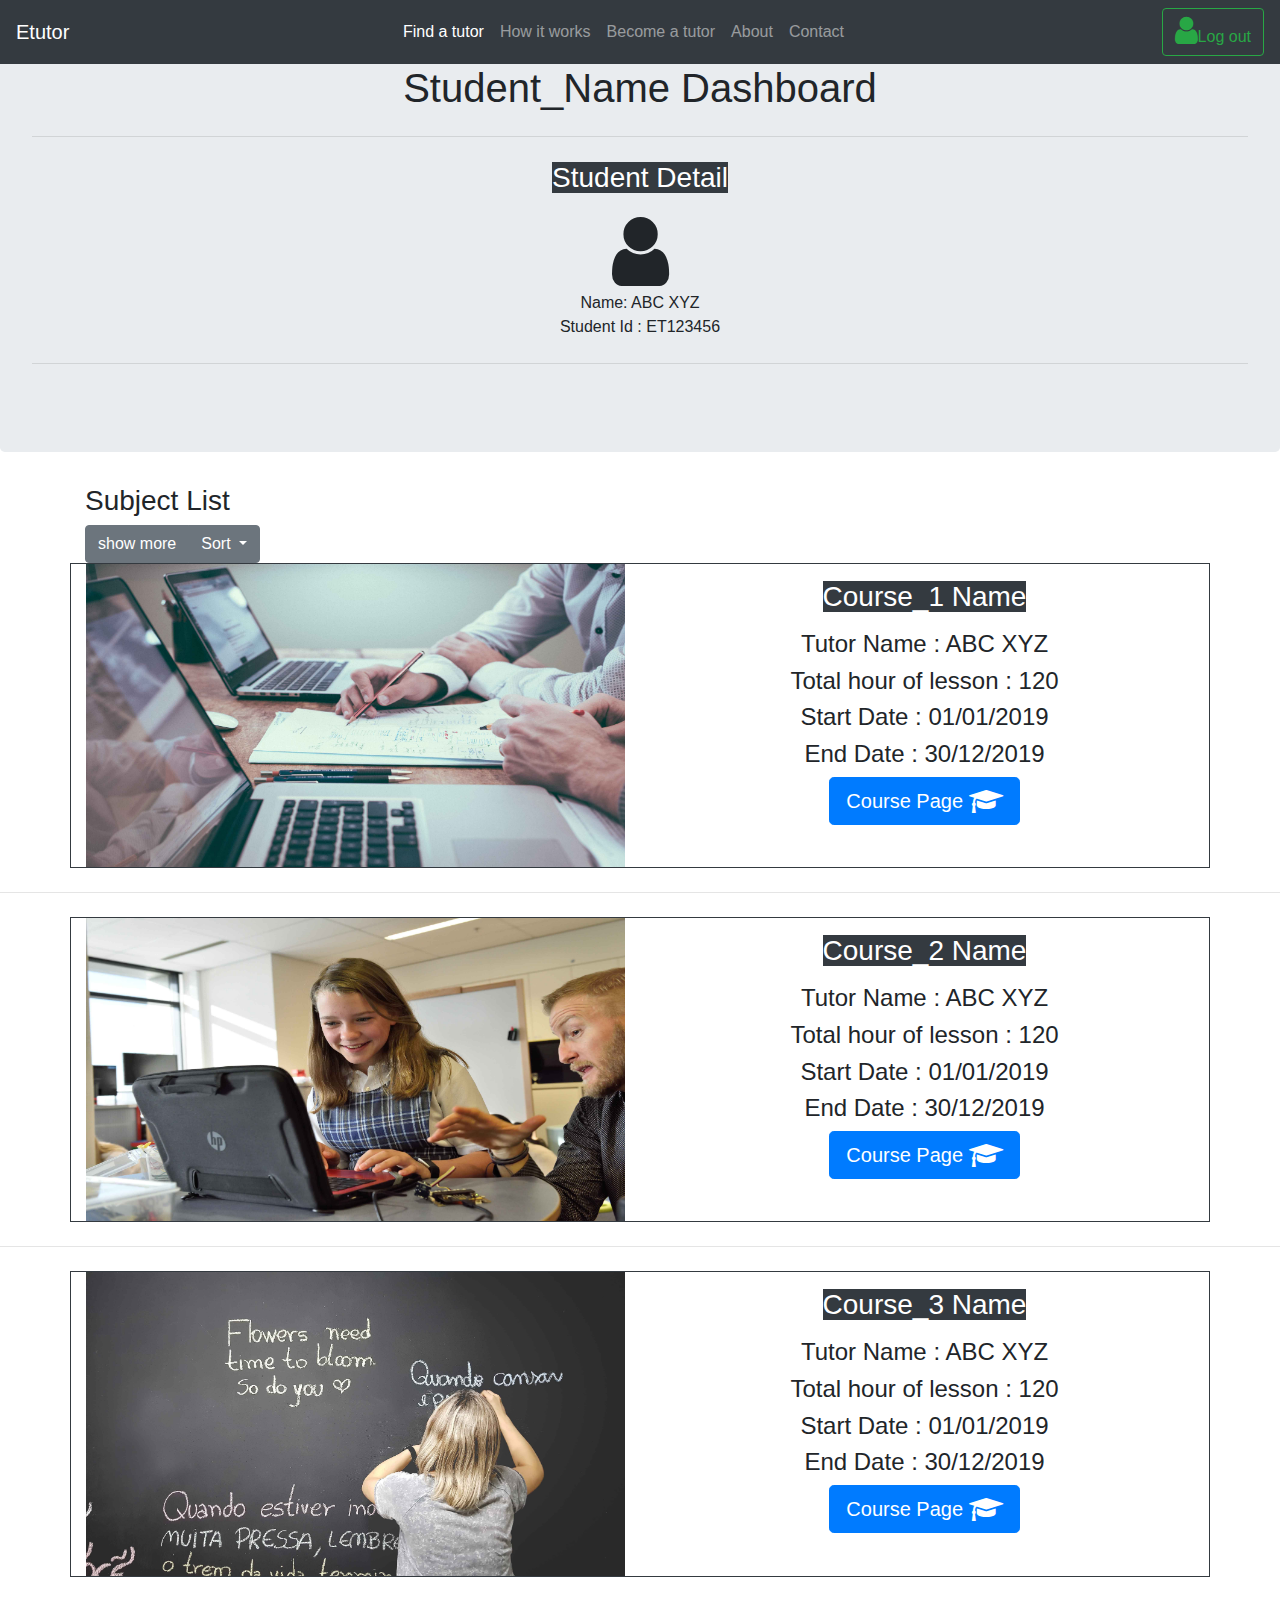
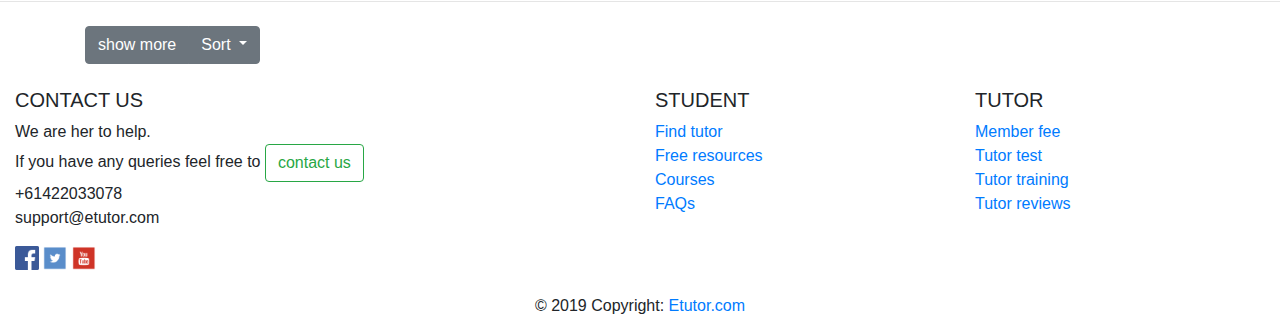
<file: Etutor_team02_FE/Etutor/dashboard_student.html>
<!doctype html>
<html lang="en">
  <head>
    <!-- Required meta tags -->
    <meta charset="utf-8">
    <meta name="viewport" content="width=device-width, initial-scale=1, shrink-to-fit=no">

    <!-- Bootstrap CSS -->
    <link rel="stylesheet" href="css/bootstrap.min.css" >
    <link href="https://maxcdn.bootstrapcdn.com/font-awesome/4.2.0/css/font-awesome.min.css" rel="stylesheet">
    
    
    

    <title>Etutor </title>
  </head>
    <body>
        <header>
            <nav class="navbar navbar-expand-md navbar-dark fixed-top bg-dark">
                <!-- Navbar content -->
                <a class="navbar-brand" href="index.html">Etutor</a>
            <!-- shows button menu in small screen-->
                <button class="navbar-toggler" type="button" data-toggle="collapse" data-target="#navbarText" aria-controls="navbarText" aria-expanded="false" aria-label="Toggle navigation">
                <span class="navbar-toggler-icon"></span>
                </button>
                <div class="collapse navbar-collapse" id="navbarText">
                <!-- mx-auto = for center display, ml-auto = for left , mr-auto for right -->
                <ul class="navbar-nav mx-auto">
                    <li class="nav-item active">
                    <a class="nav-link" href="find_tutor.html">Find a tutor <span class="sr-only">(current)</span></a>
                    </li>
                    <li class="nav-item">
                    <a class="nav-link" href="#">How it works</a>
                    </li>
                    <li class="nav-item">
                    <a class="nav-link" href="#">Become a tutor</a>
                    </li>
                    <li class="nav-item">
                    <a class="nav-link" href="about.html">About</a>
                    </li>
                    <li class="nav-item">
                    <a class="nav-link" href="contact.html">Contact</a>
                    </li>  
                </ul>
                <span class="navbar-text">
                <!---- Navbar text with an inline element -->
                </span>

                <form class="form-inline">
                    <!-- <input class="form-control mr-sm-2" type="search" placeholder="Search" aria-label="Search">  -->
                     
                    <button class="btn btn-outline-success my-2 my-sm-0" type="submit"><i class="fa fa-user fa-2x"></i>Log out</button>
                    
                </form> 


                </div>
            </nav>
        </header>
        
            <!-- jumbotron-->
        <div class="jumbotron text-center ">
            <h1 class="display-5">Student_Name Dashboard</h1>
            
            <hr class="my-4">
            <p><a href="#" class="text-white bg-dark"><h3>Student Detail</h3></a></p>
            <i class="fa fa-user fa-5x"></i><br>
            
            
            Name: ABC XYZ <br>
            Student Id : ET123456<br>
            <hr class="my-4">
            
        </div> <!-- end of jumbotron container-->
            
         <div class="container">
            <h3> Subject List</h3> 
        </div>

            <div class="container ">
                    <div class="btn-group" role="group" aria-label="Button group with nested dropdown">
                            <button type="button" class="btn btn-secondary">show more</button>
                            
                          
                            <div class="btn-group" role="group">
                              <button id="btnGroupDrop1" type="button" class="btn btn-secondary dropdown-toggle" data-toggle="dropdown" aria-haspopup="true" aria-expanded="false">
                                Sort
                              </button>
                              <div class="dropdown-menu" aria-labelledby="btnGroupDrop1">
                                <a class="dropdown-item" href="#">By start Date</a>
                                <a class="dropdown-item" href="#">By level</a>
                                <a class="dropdown-item" href="#">By commence date</a>

                              </div>
                            </div>
                          </div> 

                       
            </div>
            
             


            <div class="container border border-dark">
                    <div class="row text-center ">
                            <div class="col-6  d-flex justify-content-center">
                                <img src="img/car1_web.jpg" class="img-fluid" alt="Responsive image"  >
                            </div>
                            <div class="col-6">
                                <p><a href="#" class="text-white bg-dark"><h3>Course_1 Name</h3></a></p>
                                <h4>Tutor Name : ABC XYZ</h4>
                                <h4>Total hour of lesson : 120</h4>
                                <h4>Start Date : 01/01/2019</h4>
                                <h4>End Date : 30/12/2019</h4>
                                
                                
                                <a class="btn btn-primary btn-lg" href="" role="button">Course Page <i class="fa fa-graduation-cap fa-lg"></i></a>
                                
                                
                            </div>
                            
                          
                    </div>
            </div>
                
            <hr class="my-4">
                
            <div class="container border border-dark">
                    <div class="row text-center ">
                            <div class="col-6  d-flex justify-content-center">
                                <img src="img/car2_web.jpg"  height="100%" width="100%">
                            </div>
                            <div class="col-6">
                                <p><a href="#" class="text-white bg-dark"><h3>Course_2 Name</h3></a></p>
                                <h4>Tutor Name : ABC XYZ</h4>
                                <h4>Total hour of lesson : 120</h4>
                                <h4>Start Date : 01/01/2019</h4>
                                <h4>End Date : 30/12/2019</h4>  
                                <a class="btn btn-primary btn-lg" href="" role="button">Course Page <i class="fa fa-graduation-cap fa-lg"></i></a>    
                            </div>
                        
                    </div>
            </div>

            <hr class="my-4">

            <div class="container border border-dark">
                    <div class="row text-center ">
                            <div class="col-6  d-flex justify-content-center">
                                <img src="img/car3_web.jpg" class="img-fluid" >
                            </div>
                            <div class="col-6">
                                
                                <p><a href="#" class="text-white bg-dark"><h3>Course_3 Name</h3></a></p>
                                <h4>Tutor Name : ABC XYZ</h4>
                                <h4>Total hour of lesson : 120</h4>
                                <h4>Start Date : 01/01/2019</h4>
                                <h4>End Date : 30/12/2019</h4>  
                                <a class="btn btn-primary btn-lg" href="" role="button">Course Page <i class="fa fa-graduation-cap fa-lg"></i></a>    
                            </div>
                            
                          
                    </div>
            </div>
            

            <hr class="my-4">
            <!-- AJAX call even for -->

            <div class="container ">
                    <div class="btn-group" role="group" aria-label="Button group with nested dropdown">
                            <button type="button" class="btn btn-secondary">show more</button>
                            
                          
                            <div class="btn-group" role="group">
                              <button id="btnGroupDrop1" type="button" class="btn btn-secondary dropdown-toggle" data-toggle="dropdown" aria-haspopup="true" aria-expanded="false">
                                Sort
                              </button>
                              <div class="dropdown-menu" aria-labelledby="btnGroupDrop1">
                                <a class="dropdown-item" href="#">By Price</a>
                                <a class="dropdown-item" href="#">By Reviews</a>
                                <a class="dropdown-item" href="#">By Rating</a>

                              </div>
                            </div>
                          </div> 

                       
            </div>
             
                    
  
        <!-- Footer -->
        <footer class="page-footer font-small blue pt-4" >

            <!-- Footer Links -->
            <div class="container-fluid text-center text-md-left">
        
            <!-- Grid row -->
            <div class="row">
        
                <!-- Grid column -->
                <div class="col-md-6 mt-md-0 mt-3">
        
                <!-- Content -->
                <h5 class="text-uppercase">contact us</h5>
                <p>We are her to help. <br>
                    If you have any queries feel free to 
                    <button class="btn btn-outline-success my-2 my-sm-0" type="submit">contact us</button>
                    <br>
                    +61422033078 <br>
                    support@etutor.com
                </p>
                <img class="mb-2" src="icon/icon_fb.png" alt="" width="24" height="24">
                <img class="mb-2" src="icon/icon_tw.png" alt="" width="24" height="24">
                <img class="mb-2" src="icon/icon_yt.png" alt="" width="24" height="24">
        
                </div>
                <!-- Grid column -->
        
                <hr class="clearfix w-100 d-md-none pb-3">
        
                <!-- Grid column -->
                <div class="col-md-3 mb-md-0 mb-3">
        
                <!-- Links -->
                <h5 class="text-uppercase">Student</h5>
        
                <ul class="list-unstyled">
                    <li>
                    <a href="#!">Find tutor</a>
                    </li>
                    <li>
                    <a href="#!">Free resources</a>
                    </li>
                    <li>
                    <a href="#!">Courses</a>
                    </li>
                    
                    <li>
                        <a href="#!">FAQs</a>
                    </li>
                    
                </ul>
        
                </div>
                <!-- Grid column -->
        
                <!-- Grid column -->
                <div class="col-md-3 mb-md-0 mb-3">
        
                <!-- Links -->
                <h5 class="text-uppercase">tutor</h5>
        
                <ul class="list-unstyled">
                    <li>
                    <a href="#!">Member fee</a>
                    </li>
                    <li>
                    <a href="#!"> Tutor test </a>
                    </li>
                    <li>
                    <a href="#!">Tutor training</a>
                    </li>
                    <li>
                        <a href="#!">Tutor reviews</a>
                    </li>
                    
                </ul>
        
                </div>
                <!-- Grid column -->
        
            </div>
            <!-- Grid row -->
        
            </div>
            <!-- Footer Links -->
        
            <!-- Copyright -->
            <div class="footer-copyright text-center py-3">© 2019 Copyright:
            <a href="www.etutor.com"> Etutor.com</a>
            </div>
            <!-- Copyright -->
        
        </footer>
        <!-- Footer -->
   

        <!-- Optional JavaScript -->
        <!-- jQuery first, then Popper.js, then Bootstrap JS -->
        <script src="js/jquery-3.3.1.slim.min.js" ></script>
        <script src="js/popper.min.js" ></script>
        <script src="js/bootstrap.min.js" ></script>
    </body>
</html>
</file>
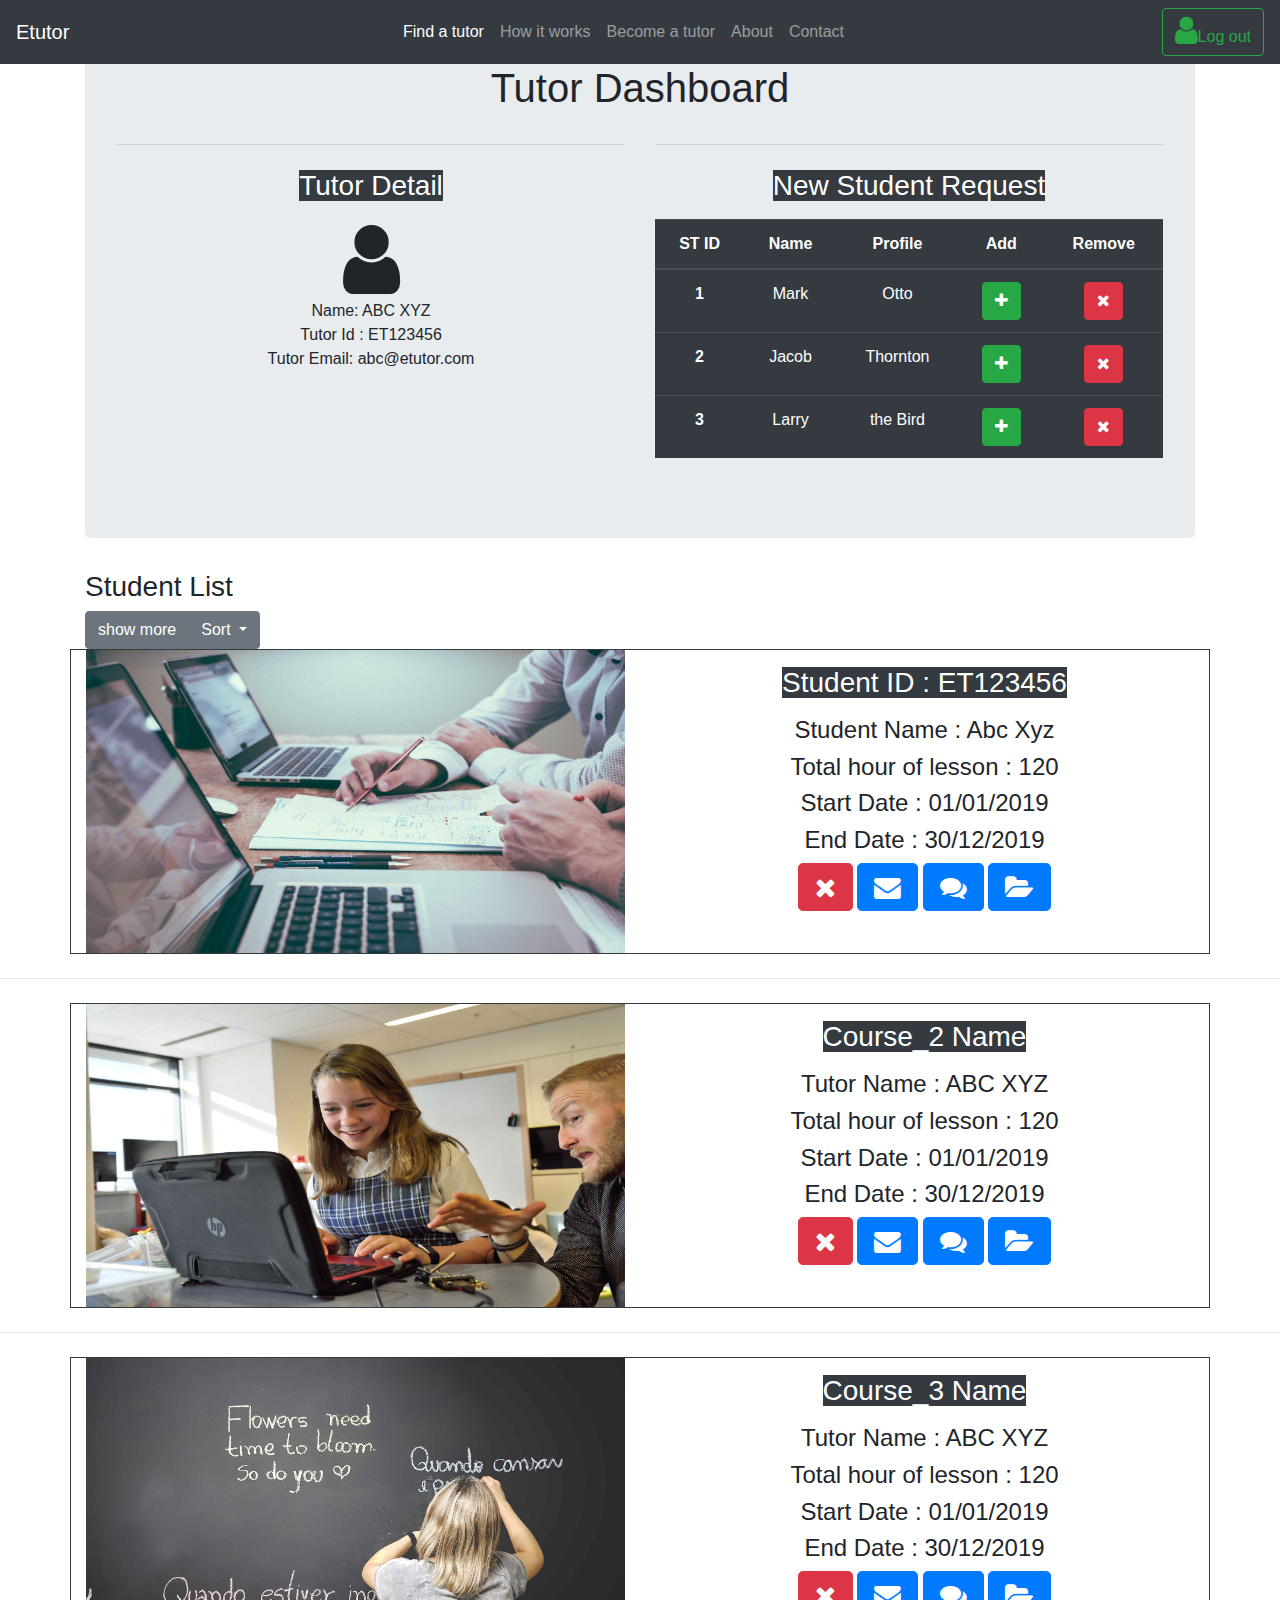
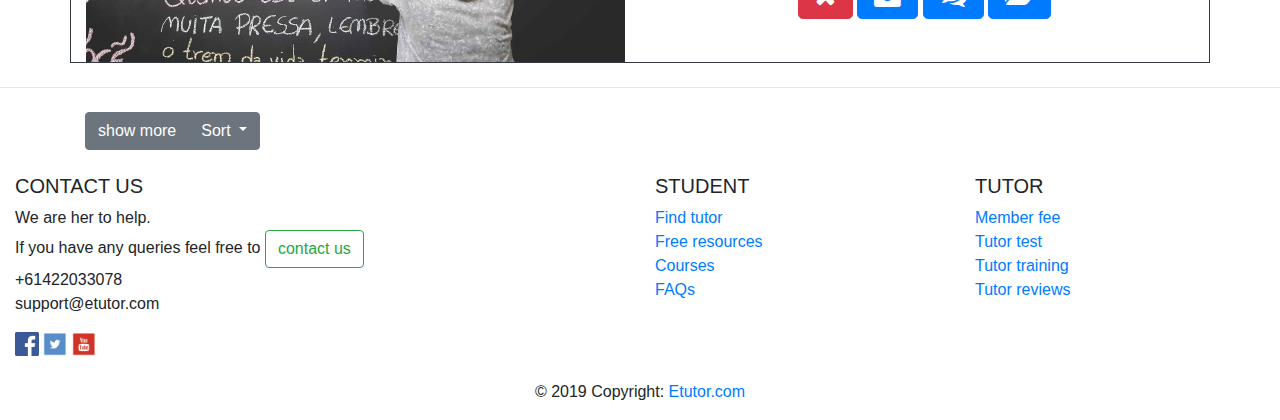
<file: Etutor_team02_FE/Etutor/dashboard_tutor.html>
<!doctype html>
<html lang="en">
  <head>
    <!-- Required meta tags -->
    <meta charset="utf-8">
    <meta name="viewport" content="width=device-width, initial-scale=1, shrink-to-fit=no">

    <!-- Bootstrap CSS -->
    <link rel="stylesheet" href="css/bootstrap.min.css" >
    <link href="https://maxcdn.bootstrapcdn.com/font-awesome/4.2.0/css/font-awesome.min.css" rel="stylesheet">
    
    
    

    <title>Etutor </title>
  </head>
    <body>
        <header>
            <nav class="navbar navbar-expand-md navbar-dark fixed-top bg-dark">
                <!-- Navbar content -->
                <a class="navbar-brand" href="index.html">Etutor</a>
            <!-- shows button menu in small screen-->
                <button class="navbar-toggler" type="button" data-toggle="collapse" data-target="#navbarText" aria-controls="navbarText" aria-expanded="false" aria-label="Toggle navigation">
                <span class="navbar-toggler-icon"></span>
                </button>
                <div class="collapse navbar-collapse" id="navbarText">
                <!-- mx-auto = for center display, ml-auto = for left , mr-auto for right -->
                <ul class="navbar-nav mx-auto">
                    <li class="nav-item active">
                    <a class="nav-link" href="find_tutor.html">Find a tutor <span class="sr-only">(current)</span></a>
                    </li>
                    <li class="nav-item">
                    <a class="nav-link" href="#">How it works</a>
                    </li>
                    <li class="nav-item">
                    <a class="nav-link" href="#">Become a tutor</a>
                    </li>
                    <li class="nav-item">
                    <a class="nav-link" href="about.html">About</a>
                    </li>
                    <li class="nav-item">
                    <a class="nav-link" href="contact.html">Contact</a>
                    </li>  
                </ul>
                <span class="navbar-text">
                <!---- Navbar text with an inline element -->
                </span>

                <form class="form-inline">
                    <!-- <input class="form-control mr-sm-2" type="search" placeholder="Search" aria-label="Search">  -->
                     
                    <button class="btn btn-outline-success my-2 my-sm-0" type="submit"><i class="fa fa-user fa-2x"></i>Log out</button>
                    
                </form> 


                </div>
            </nav>
        </header>
        
        <div class="container">

        
            <!-- jumbotron-->
        <div class="jumbotron text-center ">
                <h1 class="display-5">Tutor Dashboard</h1>
            <div class="row">
                
                <div class="col-6">
                    
            
                    <hr class="my-4">
                    <p><a href="#" class="text-white bg-dark"><h3>Tutor Detail</h3></a></p>
                    <i class="fa fa-user fa-5x"></i><br>
            
            
                    Name: ABC XYZ <br>
                    Tutor Id : ET123456<br>
                    Tutor Email: abc@etutor.com <br>
                
                    
                </div>
                <div class="col-6">
                        <hr class="my-4">
                        <p><a href="#" class="text-white bg-dark"><h3>New Student Request</h3></a></p>
                        
                        
                
                        <table class="table table-dark">
                                <thead>
                                  <tr>
                                    <th scope="col">ST ID</th>
                                    <th scope="col">Name</th>
                                    <th scope="col">Profile</th>
                                    <th scope="col">Add</th>
                                    <th scope="col">Remove</th>
                                  </tr>
                                </thead>
                                <tbody>
                                  <tr>
                                    <th scope="row">1</th>
                                    <td>Mark</td>
                                    <td>Otto</td>
                                    <td>
                                        <a class="btn btn-success " href="" role="button"> <i class="fa fa-plus"></i> </a>
                                    </td>
                                    <td>
                                            <a class="btn btn-danger " href="" role="button"> <i class="fa fa-times"></i> </a>
                                    </td>
                                  </tr>
                                  <tr>
                                    <th scope="row">2</th>
                                    <td>Jacob</td>
                                    <td>Thornton</td>
                                    <td>
                                            <a class="btn btn-success " href="" role="button"> <i class="fa fa-plus"></i> </a>
                                        </td>
                                        <td>
                                                <a class="btn btn-danger " href="" role="button"> <i class="fa fa-times"></i> </a>
                                        </td>
                                  </tr>
                                  <tr>
                                    <th scope="row">3</th>
                                    <td>Larry</td>
                                    <td>the Bird</td>
                                    <td>
                                            <a class="btn btn-success " href="" role="button"> <i class="fa fa-plus"></i> </a>
                                        </td>
                                        <td>
                                                <a class="btn btn-danger " href="" role="button"> <i class="fa fa-times"></i> </a>
                                        </td>
                                  </tr>
                                </tbody>
                              </table>
                    
                        
                </div>
            </div>
            
        </div> <!-- end of jumbotron container-->

    </div>
            
         <div class="container">
            <h3> Student List</h3> 
        </div>

            <div class="container ">
                    <div class="btn-group" role="group" aria-label="Button group with nested dropdown">
                            <button type="button" class="btn btn-secondary">show more</button>
                            
                          
                            <div class="btn-group" role="group">
                              <button id="btnGroupDrop1" type="button" class="btn btn-secondary dropdown-toggle" data-toggle="dropdown" aria-haspopup="true" aria-expanded="false">
                                Sort
                              </button>
                              <div class="dropdown-menu" aria-labelledby="btnGroupDrop1">
                                <a class="dropdown-item" href="#">By start Date</a>
                                <a class="dropdown-item" href="#">By level</a>
                                <a class="dropdown-item" href="#">By commence date</a>

                              </div>
                            </div>
                          </div> 

                       
            </div>
            
             


            <div class="container border border-dark">
                    <div class="row text-center ">
                            <div class="col-6  d-flex justify-content-center">
                                <img src="img/car1_web.jpg" class="img-fluid" alt="Responsive image"  >
                            </div>
                            <div class="col-6">
                                <p><a href="#" class="text-white bg-dark"><h3>Student ID : ET123456</h3></a></p>
                                <h4>Student Name : Abc Xyz</h4>
                                <h4>Total hour of lesson : 120</h4>
                                <h4>Start Date : 01/01/2019</h4>
                                <h4>End Date : 30/12/2019</h4>
                                                               
                                <a class="btn btn-danger btn-lg" href="" role="button"> <i class="fa fa-times fa-lg"></i> </a>
                                <a class="btn btn-primary btn-lg" href="" role="button"> <i class="fa fa-envelope fa-lg"></i> </a>
                                <a class="btn btn-primary btn-lg" href="" role="button"> <i class="fa fa-comments fa-lg"></i> </a>
                                <a class="btn btn-primary btn-lg" href="" role="button"> <i class="fa fa-folder-open fa-lg"></i> </a>
                                
                                
                            </div>
                            
                          
                    </div>
            </div>
                
            <hr class="my-4">
                
            <div class="container border border-dark">
                    <div class="row text-center ">
                            <div class="col-6  d-flex justify-content-center">
                                <img src="img/car2_web.jpg"  height="100%" width="100%">
                            </div>
                            <div class="col-6">
                                <p><a href="#" class="text-white bg-dark"><h3>Course_2 Name</h3></a></p>
                                <h4>Tutor Name : ABC XYZ</h4>
                                <h4>Total hour of lesson : 120</h4>
                                <h4>Start Date : 01/01/2019</h4>
                                <h4>End Date : 30/12/2019</h4>  
                                <a class="btn btn-danger btn-lg" href="" role="button"> <i class="fa fa-times fa-lg"></i> </a>
                                <a class="btn btn-primary btn-lg" href="" role="button"> <i class="fa fa-envelope fa-lg"></i> </a>
                                <a class="btn btn-primary btn-lg" href="" role="button"> <i class="fa fa-comments fa-lg"></i> </a>
                                <a class="btn btn-primary btn-lg" href="" role="button"> <i class="fa fa-folder-open fa-lg"></i> </a>                            </div>
                        
                    </div>
            </div>

            <hr class="my-4">

            <div class="container border border-dark">
                    <div class="row text-center ">
                            <div class="col-6  d-flex justify-content-center">
                                <img src="img/car3_web.jpg" class="img-fluid" >
                            </div>
                            <div class="col-6">
                                
                                <p><a href="#" class="text-white bg-dark"><h3>Course_3 Name</h3></a></p>
                                <h4>Tutor Name : ABC XYZ</h4>
                                <h4>Total hour of lesson : 120</h4>
                                <h4>Start Date : 01/01/2019</h4>
                                <h4>End Date : 30/12/2019</h4>  
                                <a class="btn btn-danger btn-lg" href="" role="button"> <i class="fa fa-times fa-lg"></i> </a>
                                <a class="btn btn-primary btn-lg" href="" role="button"> <i class="fa fa-envelope fa-lg"></i> </a>
                                <a class="btn btn-primary btn-lg" href="" role="button"> <i class="fa fa-comments fa-lg"></i> </a>
                                <a class="btn btn-primary btn-lg" href="" role="button"> <i class="fa fa-folder-open fa-lg"></i> </a>                            </div>
                            
                          
                    </div>
            </div>
            

            <hr class="my-4">
            <!-- AJAX call even for -->

            <div class="container ">
                    <div class="btn-group" role="group" aria-label="Button group with nested dropdown">
                            <button type="button" class="btn btn-secondary">show more</button>
                            
                          
                            <div class="btn-group" role="group">
                              <button id="btnGroupDrop1" type="button" class="btn btn-secondary dropdown-toggle" data-toggle="dropdown" aria-haspopup="true" aria-expanded="false">
                                Sort
                              </button>
                              <div class="dropdown-menu" aria-labelledby="btnGroupDrop1">
                                <a class="dropdown-item" href="#">By Price</a>
                                <a class="dropdown-item" href="#">By Reviews</a>
                                <a class="dropdown-item" href="#">By Rating</a>

                              </div>
                            </div>
                          </div> 

                       
            </div>
             
                    
  
        <!-- Footer -->
        <footer class="page-footer font-small blue pt-4" >

            <!-- Footer Links -->
            <div class="container-fluid text-center text-md-left">
        
            <!-- Grid row -->
            <div class="row">
        
                <!-- Grid column -->
                <div class="col-md-6 mt-md-0 mt-3">
        
                <!-- Content -->
                <h5 class="text-uppercase">contact us</h5>
                <p>We are her to help. <br>
                    If you have any queries feel free to 
                    <button class="btn btn-outline-success my-2 my-sm-0" type="submit">contact us</button>
                    <br>
                    +61422033078 <br>
                    support@etutor.com
                </p>
                <img class="mb-2" src="icon/icon_fb.png" alt="" width="24" height="24">
                <img class="mb-2" src="icon/icon_tw.png" alt="" width="24" height="24">
                <img class="mb-2" src="icon/icon_yt.png" alt="" width="24" height="24">
        
                </div>
                <!-- Grid column -->
        
                <hr class="clearfix w-100 d-md-none pb-3">
        
                <!-- Grid column -->
                <div class="col-md-3 mb-md-0 mb-3">
        
                <!-- Links -->
                <h5 class="text-uppercase">Student</h5>
        
                <ul class="list-unstyled">
                    <li>
                    <a href="#!">Find tutor</a>
                    </li>
                    <li>
                    <a href="#!">Free resources</a>
                    </li>
                    <li>
                    <a href="#!">Courses</a>
                    </li>
                    
                    <li>
                        <a href="#!">FAQs</a>
                    </li>
                    
                </ul>
        
                </div>
                <!-- Grid column -->
        
                <!-- Grid column -->
                <div class="col-md-3 mb-md-0 mb-3">
        
                <!-- Links -->
                <h5 class="text-uppercase">tutor</h5>
        
                <ul class="list-unstyled">
                    <li>
                    <a href="#!">Member fee</a>
                    </li>
                    <li>
                    <a href="#!"> Tutor test </a>
                    </li>
                    <li>
                    <a href="#!">Tutor training</a>
                    </li>
                    <li>
                        <a href="#!">Tutor reviews</a>
                    </li>
                    
                </ul>
        
                </div>
                <!-- Grid column -->
        
            </div>
            <!-- Grid row -->
        
            </div>
            <!-- Footer Links -->
        
            <!-- Copyright -->
            <div class="footer-copyright text-center py-3">© 2019 Copyright:
            <a href="www.etutor.com"> Etutor.com</a>
            </div>
            <!-- Copyright -->
        
        </footer>
        <!-- Footer -->
   

        <!-- Optional JavaScript -->
        <!-- jQuery first, then Popper.js, then Bootstrap JS -->
        <script src="js/jquery-3.3.1.slim.min.js" ></script>
        <script src="js/popper.min.js" ></script>
        <script src="js/bootstrap.min.js" ></script>
    </body>
</html>
</file>
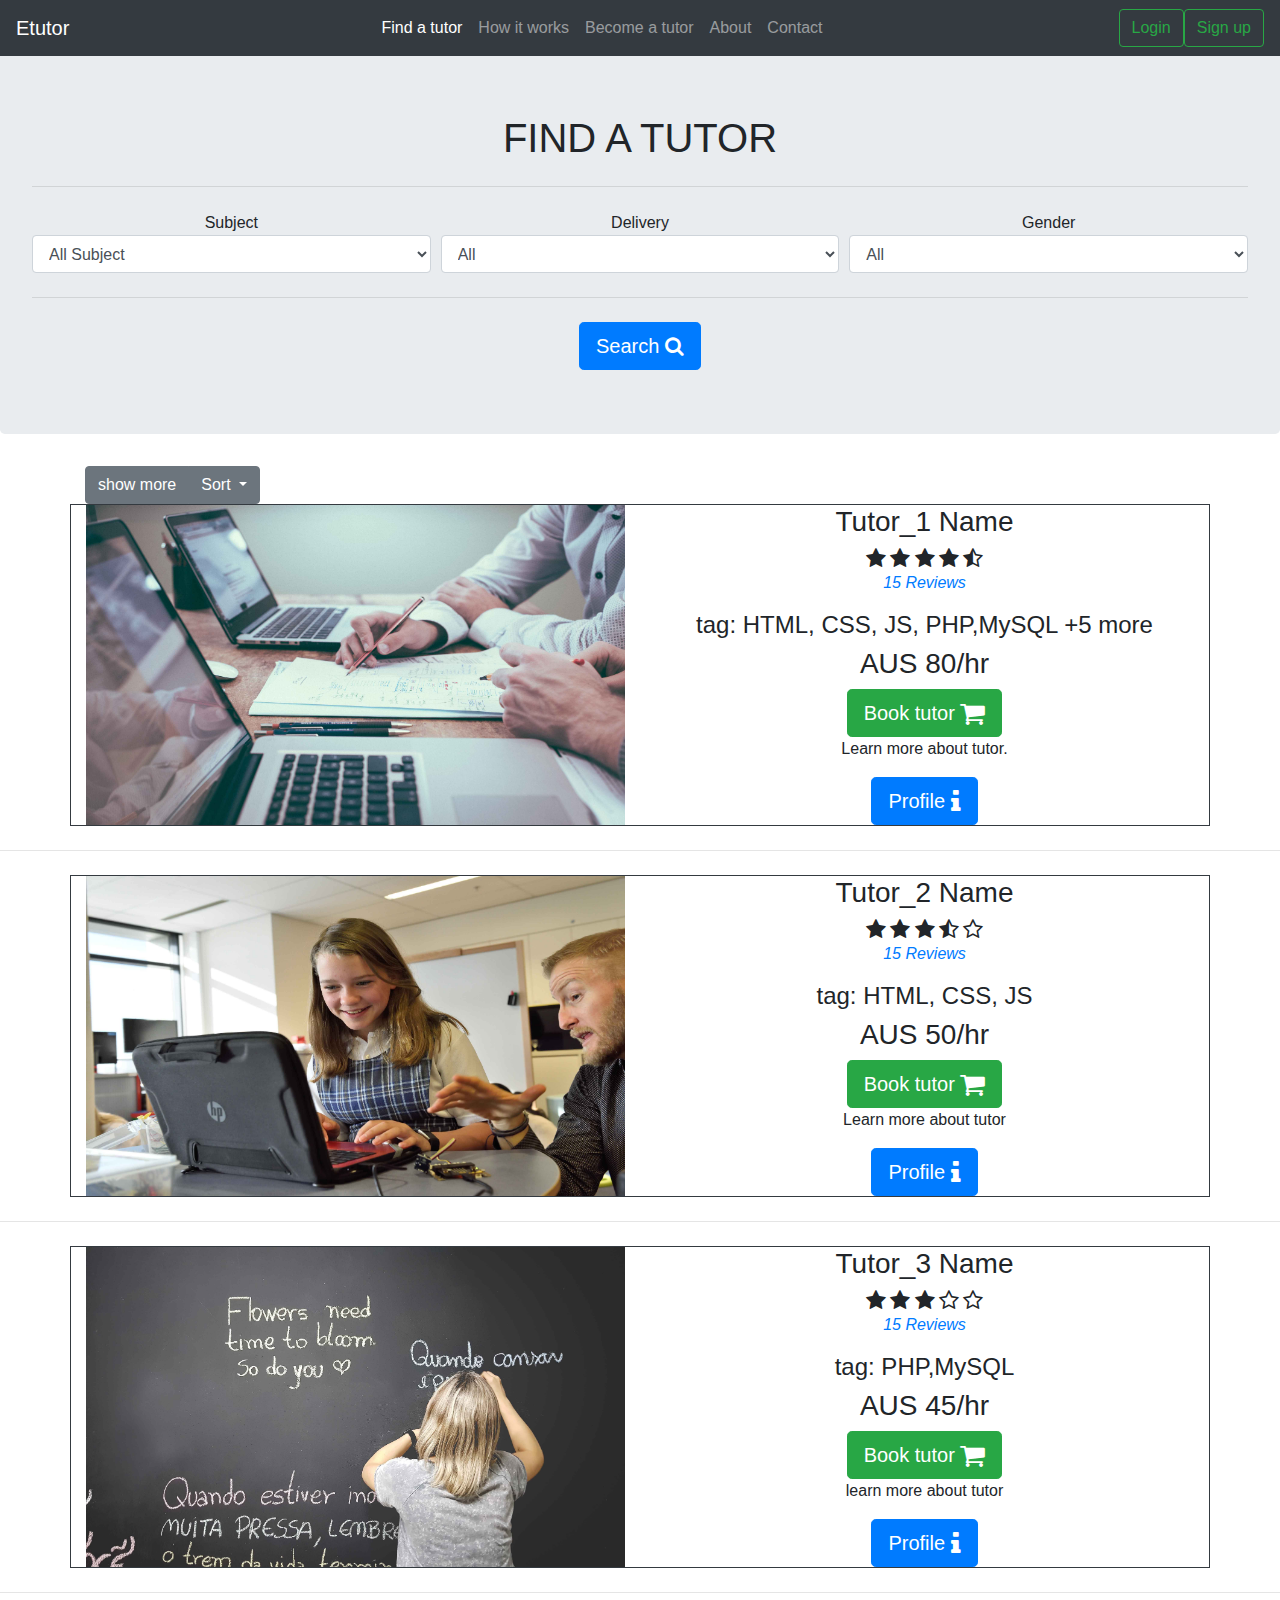
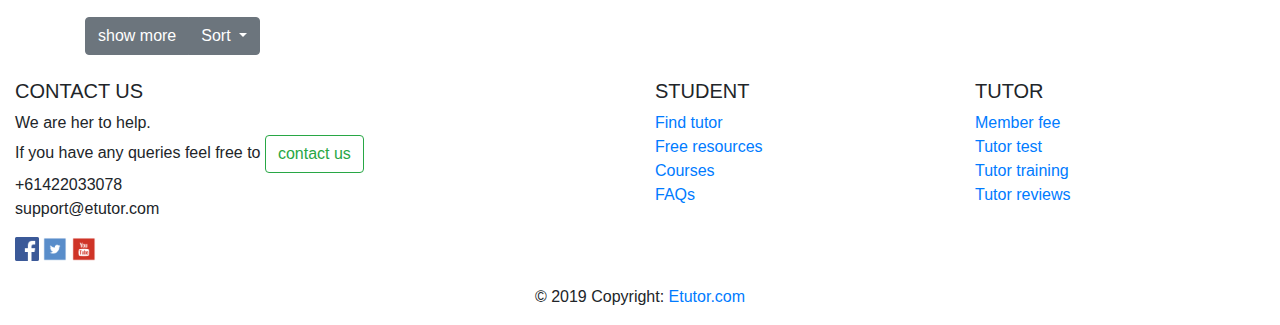
<file: Etutor_team02_FE/Etutor/find_tutor.html>
<!doctype html>
<html lang="en">
  <head>
    <!-- Required meta tags -->
    <meta charset="utf-8">
    <meta name="viewport" content="width=device-width, initial-scale=1, shrink-to-fit=no">

    <!-- Bootstrap CSS -->
    <link rel="stylesheet" href="css/bootstrap.min.css" >
    <link href="https://maxcdn.bootstrapcdn.com/font-awesome/4.2.0/css/font-awesome.min.css" rel="stylesheet">
    <link rel="stylesheet" href="css/custom.css">
    
    

    <title>Etutor </title>
  </head>
    <body>
        <header>
            <nav class="navbar navbar-expand-md navbar-dark fixed-top bg-dark">
                <!-- Navbar content -->
                <a class="navbar-brand" href="index.html">Etutor</a>
            <!-- shows button menu in small screen-->
                <button class="navbar-toggler" type="button" data-toggle="collapse" data-target="#navbarText" aria-controls="navbarText" aria-expanded="false" aria-label="Toggle navigation">
                <span class="navbar-toggler-icon"></span>
                </button>
                <div class="collapse navbar-collapse" id="navbarText">
                <!-- mx-auto = for center display, ml-auto = for left , mr-auto for right -->
                <ul class="navbar-nav mx-auto">
                    <li class="nav-item active">
                    <a class="nav-link" href="find_tutor.html">Find a tutor <span class="sr-only">(current)</span></a>
                    </li>
                    <li class="nav-item">
                    <a class="nav-link" href="#">How it works</a>
                    </li>
                    <li class="nav-item">
                    <a class="nav-link" href="#">Become a tutor</a>
                    </li>
                    <li class="nav-item">
                    <a class="nav-link" href="about.html">About</a>
                    </li>
                    <li class="nav-item">
                    <a class="nav-link" href="contact.html">Contact</a>
                    </li>  
                </ul>
                <span class="navbar-text">
                <!---- Navbar text with an inline element -->
                </span>

                <form action="login.html">
                        <!-- <input class="form-control mr-sm-2" type="search" placeholder="Search" aria-label="Search">  -->
                         <button class="btn btn-outline-success my-2 my-sm-0"  type="submit"  >Login</button>
                         
                     </form> 
                     <form action="register.html">
                         
                          <button class="btn btn-outline-success my-2 my-sm-0" type="submit">Sign up</button>
                      </form>


                </div>
            </nav>
        </header>
        
            <!-- jumbotron-->
            <div class="jumbotron text-center ">
            <h1 class="display-5">FIND A TUTOR</h1>
            
            <hr class="my-4">

            <form>
                <div class="form-row">
                    <div class="col-sm">
                        Subject
                        <select class="form-control">
                            <option>All Subject</option>
                            <option>subject 1</option>
                            <option>subject 2</option>
                            <option>subject 3 </option>
                            <option>subject 3 </option>
                        </select>
                    </div>
                    <div class="col-sm">
                        Delivery
                        <select class = "form-control">
                            <option > All </option>
                            <option > Remote</option>
                            <option > On Site</option>
                            
                        </select>
                    </div>
                    <div class="col-sm">
                        Gender
                        <select class = "form-control">
                            <option > All </option>
                            <option > Female</option>
                            <option > Male</option>
                            
                        </select>

                    </div> 
                </div>
                
            </form>
            
            <hr class="my-4">
            <!-- AJAX call even for -->
            <a class="btn btn-primary btn-lg" href="" role="button">Search <i class="fa fa-search" ></i></a>
            
            </div> <!-- end of jumbotron container-->
        

            <div class="container ">
                    <div class="btn-group" role="group" aria-label="Button group with nested dropdown">
                            <button type="button" class="btn btn-secondary">show more</button>
                            
                          
                            <div class="btn-group" role="group">
                              <button id="btnGroupDrop1" type="button" class="btn btn-secondary dropdown-toggle" data-toggle="dropdown" aria-haspopup="true" aria-expanded="false">
                                Sort
                              </button>
                              <div class="dropdown-menu" aria-labelledby="btnGroupDrop1">
                                <a class="dropdown-item" href="#">By Price</a>
                                <a class="dropdown-item" href="#">By Reviews</a>
                                <a class="dropdown-item" href="#">By Rating</a>

                              </div>
                            </div>
                          </div> 

                       
            </div>
             


            <div class="container border border-dark">
                    <div class="row text-center ">
                            <div class="col-6  d-flex justify-content-center">
                                <img src="img/car1_web.jpg" class="img-fluid" alt="Responsive image" >
                            </div>
                            <div class="col-6">
                                <h3> Tutor_1 Name</h3> 
                                <i class="fa fa-star fa-lg"></i>
                                            <i class="fa fa-star fa-lg"></i>
                                            <i class="fa fa-star fa-lg"></i>
                                            <i class="fa fa-star fa-lg"></i>
                                            <i class="fa fa-star-half-o fa-lg"></i> 
                                            <p class="text-primary font-italic">15 Reviews</p>        
                                <h4>tag: HTML, CSS, JS, PHP,MySQL +5 more </h4>
                                <h3> AUS 80/hr</h3>
                                <a class="btn btn-success btn-lg" href="checkout.html" role="button">Book tutor <i class="fa fa-shopping-cart fa-lg"></i></a>
                                <p> 
                                Learn more about tutor. 
                                </p>
                                
                                <a class="btn btn-primary btn-lg" href="profile.html" role="button">Profile <i class="fa fa-info fa-lg"></i></a>
                                
                                
                            </div>
                            
                          
                    </div>
            </div>
                
            <hr class="my-4">
                
            <div class="container border border-dark">
                    <div class="row text-center ">
                            <div class="col-6  d-flex justify-content-center">
                                <img src="img/car2_web.jpg"  height="100%" width="100%">
                            </div>
                            <div class="col-6">
                                <h3> Tutor_2 Name</h3> 
                                <i class="fa fa-star fa-lg"></i>
                                            <i class="fa fa-star fa-lg"></i>
                                            <i class="fa fa-star fa-lg"></i>
                                            <i class="fa fa-star-half-o fa-lg"></i>
                                            <i class="fa fa-star-o fa-lg"></i> 
                                            <p class="text-primary font-italic">15 Reviews</p>        
                                <h4>tag: HTML, CSS, JS </h4>
                                <h3> AUS 50/hr</h3>
                                <a class="btn btn-success btn-lg" href="checkout.html" role="button">Book tutor <i class="fa fa-shopping-cart fa-lg"></i></a>

                                <p> 
                                Learn more about tutor
                                </p>
                                
                                <a class="btn btn-primary btn-lg" href="profile.html" role="button">Profile <i class="fa fa-info fa-lg"></i></a>
                                
                                
                            </div>
                            
                          
                    </div>
            </div>

            <hr class="my-4">

            <div class="container border border-dark">
                    <div class="row text-center ">
                            <div class="col-6  d-flex justify-content-center">
                                <img src="img/car3_web.jpg" class="img-fluid" >
                            </div>
                            <div class="col-6">
                                <h3> Tutor_3 Name</h3> 
                                <i class="fa fa-star fa-lg"></i>
                                            <i class="fa fa-star fa-lg"></i>
                                            <i class="fa fa-star fa-lg"></i>
                                            <i class="fa fa-star-o fa-lg"></i>
                                            <i class="fa fa-star-o fa-lg"></i> 
                                            <p class="text-primary font-italic">15 Reviews</p>        
                                <h4>tag:  PHP,MySQL  </h4>
                                <h3> AUS 45/hr</h3>
                                <a class="btn btn-success btn-lg" href="checkout.html" role="button">Book tutor <i class="fa fa-shopping-cart fa-lg"></i></a>
                                <p> 
                                learn more about tutor 
                                </p>
                                
                                <a class="btn btn-primary btn-lg" href="profile.html" role="button">Profile <i class="fa fa-info fa-lg"></i></a>
                                
                                
                            </div>
                            
                          
                    </div>
            </div>
            

            <hr class="my-4">
            <!-- AJAX call even for -->

            <div class="container ">
                    <div class="btn-group" role="group" aria-label="Button group with nested dropdown">
                            <button type="button" class="btn btn-secondary">show more</button>
                            
                          
                            <div class="btn-group" role="group">
                              <button id="btnGroupDrop1" type="button" class="btn btn-secondary dropdown-toggle" data-toggle="dropdown" aria-haspopup="true" aria-expanded="false">
                                Sort
                              </button>
                              <div class="dropdown-menu" aria-labelledby="btnGroupDrop1">
                                <a class="dropdown-item" href="#">By Price</a>
                                <a class="dropdown-item" href="#">By Reviews</a>
                                <a class="dropdown-item" href="#">By Rating</a>

                              </div>
                            </div>
                          </div> 

                       
            </div>
             
                    
  
        <!-- Footer -->
        <footer class="page-footer font-small blue pt-4" >

            <!-- Footer Links -->
            <div class="container-fluid text-center text-md-left">
        
            <!-- Grid row -->
            <div class="row">
        
                <!-- Grid column -->
                <div class="col-md-6 mt-md-0 mt-3">
        
                <!-- Content -->
                <h5 class="text-uppercase">contact us</h5>
                <p>We are her to help. <br>
                    If you have any queries feel free to 
                    <button class="btn btn-outline-success my-2 my-sm-0" type="submit">contact us</button>
                    <br>
                    +61422033078 <br>
                    support@etutor.com
                </p>
                <img class="mb-2" src="icon/icon_fb.png" alt="" width="24" height="24">
                <img class="mb-2" src="icon/icon_tw.png" alt="" width="24" height="24">
                <img class="mb-2" src="icon/icon_yt.png" alt="" width="24" height="24">
        
                </div>
                <!-- Grid column -->
        
                <hr class="clearfix w-100 d-md-none pb-3">
        
                <!-- Grid column -->
                <div class="col-md-3 mb-md-0 mb-3">
        
                <!-- Links -->
                <h5 class="text-uppercase">Student</h5>
        
                <ul class="list-unstyled">
                    <li>
                    <a href="#!">Find tutor</a>
                    </li>
                    <li>
                    <a href="#!">Free resources</a>
                    </li>
                    <li>
                    <a href="#!">Courses</a>
                    </li>
                    
                    <li>
                        <a href="#!">FAQs</a>
                    </li>
                    
                </ul>
        
                </div>
                <!-- Grid column -->
        
                <!-- Grid column -->
                <div class="col-md-3 mb-md-0 mb-3">
        
                <!-- Links -->
                <h5 class="text-uppercase">tutor</h5>
        
                <ul class="list-unstyled">
                    <li>
                    <a href="#!">Member fee</a>
                    </li>
                    <li>
                    <a href="#!"> Tutor test </a>
                    </li>
                    <li>
                    <a href="#!">Tutor training</a>
                    </li>
                    <li>
                        <a href="#!">Tutor reviews</a>
                    </li>
                    
                </ul>
        
                </div>
                <!-- Grid column -->
        
            </div>
            <!-- Grid row -->
        
            </div>
            <!-- Footer Links -->
        
            <!-- Copyright -->
            <div class="footer-copyright text-center py-3">© 2019 Copyright:
            <a href="www.etutor.com"> Etutor.com</a>
            </div>
            <!-- Copyright -->
        
        </footer>
        <!-- Footer -->
   

        <!-- Optional JavaScript -->
        <!-- jQuery first, then Popper.js, then Bootstrap JS -->
        <script src="js/jquery-3.3.1.slim.min.js" ></script>
        <script src="js/popper.min.js" ></script>
        <script src="js/bootstrap.min.js" ></script>
    </body>
</html>
</file>
<file: Etutor_team02_FE/Etutor/css/custom.css>
body{
    padding-top: 50px
}
</file>
